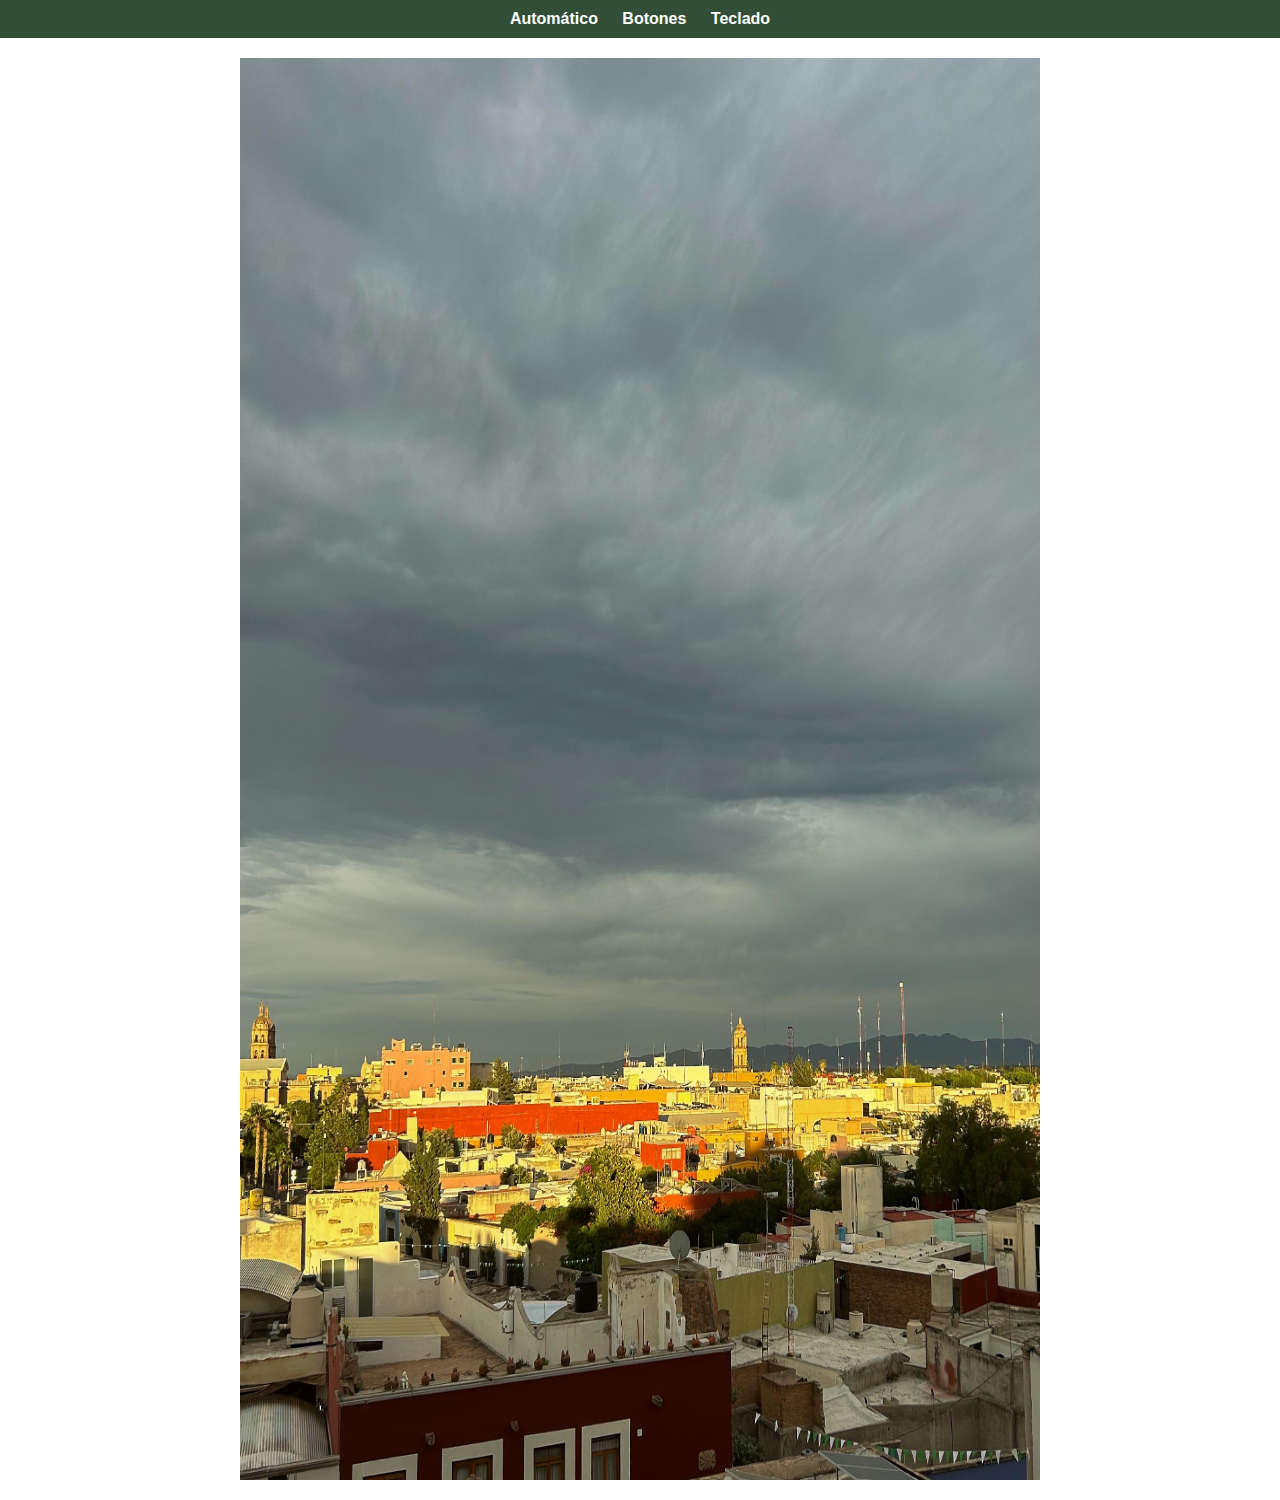
<file: index.html>
<!DOCTYPE html>

<!-- 
Autor: Fernando Agustin Ceniceros Quiñones 
Programa: index.html 
Lenguaje: Html5 
Fecha: 05/02/2025 
Lenguaje: html 
Version: 0.1 
Fuente: Local 
-->

<html lang="es">
<head>
  <meta charset="UTF-8">
  <meta name="viewport" content="width=device-width, initial-scale=1.0">
  <title>Carrusel - Automático</title>
  <link rel="stylesheet" href="styles.css">
</head>
<body>

  <!-- Menú de navegación -->
  <nav>
    <a href="index.html">Automático</a>
    <a href="botones.html">Botones</a>
    <a href="teclado.html">Teclado</a>
  </nav>

  <!-- Carrusel de imágenes -->
  <div class="carousel">
    <div class="carousel-images">
      <!-- Se generan 30 imágenes con nombres secuenciales -->
      <img src="imagen1.jpg" alt="Imagen 1">
      <img src="imagen2.jpg" alt="Imagen 2">
      <img src="imagen3.jpg" alt="Imagen 3">
      <img src="imagen4.jpg" alt="Imagen 4">
      <img src="imagen5.jpg" alt="Imagen 5">
      <img src="imagen6.jpg" alt="Imagen 6">
      <img src="imagen7.jpg" alt="Imagen 7">
      <img src="imagen8.jpg" alt="Imagen 8">
      <img src="imagen9.jpg" alt="Imagen 9">
      <img src="imagen10.jpg" alt="Imagen 10">
      <img src="imagen11.jpg" alt="Imagen 11">
      <img src="imagen12.jpg" alt="Imagen 12">
      <img src="imagen13.jpg" alt="Imagen 13">
      <img src="imagen14.jpg" alt="Imagen 14">
      <img src="imagen15.jpg" alt="Imagen 15">
      <img src="imagen16.jpg" alt="Imagen 16">
      <img src="imagen17.jpg" alt="Imagen 17">
      <img src="imagen18.jpg" alt="Imagen 18">
      <img src="imagen19.jpg" alt="Imagen 19">
      <img src="imagen20.jpg" alt="Imagen 20">
      <img src="imagen21.jpg" alt="Imagen 21">
      <img src="imagen22.jpg" alt="Imagen 22">
      <img src="imagen23.jpg" alt="Imagen 23">
      <img src="imagen24.jpg" alt="Imagen 24">
      <img src="imagen25.jpg" alt="Imagen 25">
      <img src="imagen26.jpg" alt="Imagen 26">
      <img src="imagen27.jpg" alt="Imagen 27">
      <img src="imagen28.jpg" alt="Imagen 28">
      <img src="imagen29.jpg" alt="Imagen 29">
      <img src="imagen30.jpg" alt="Imagen 30">
    </div>
  </div>

  <!-- Script para el cambio automático -->
  <script src="script-timer.js"></script>

</body>
</html>
</file>
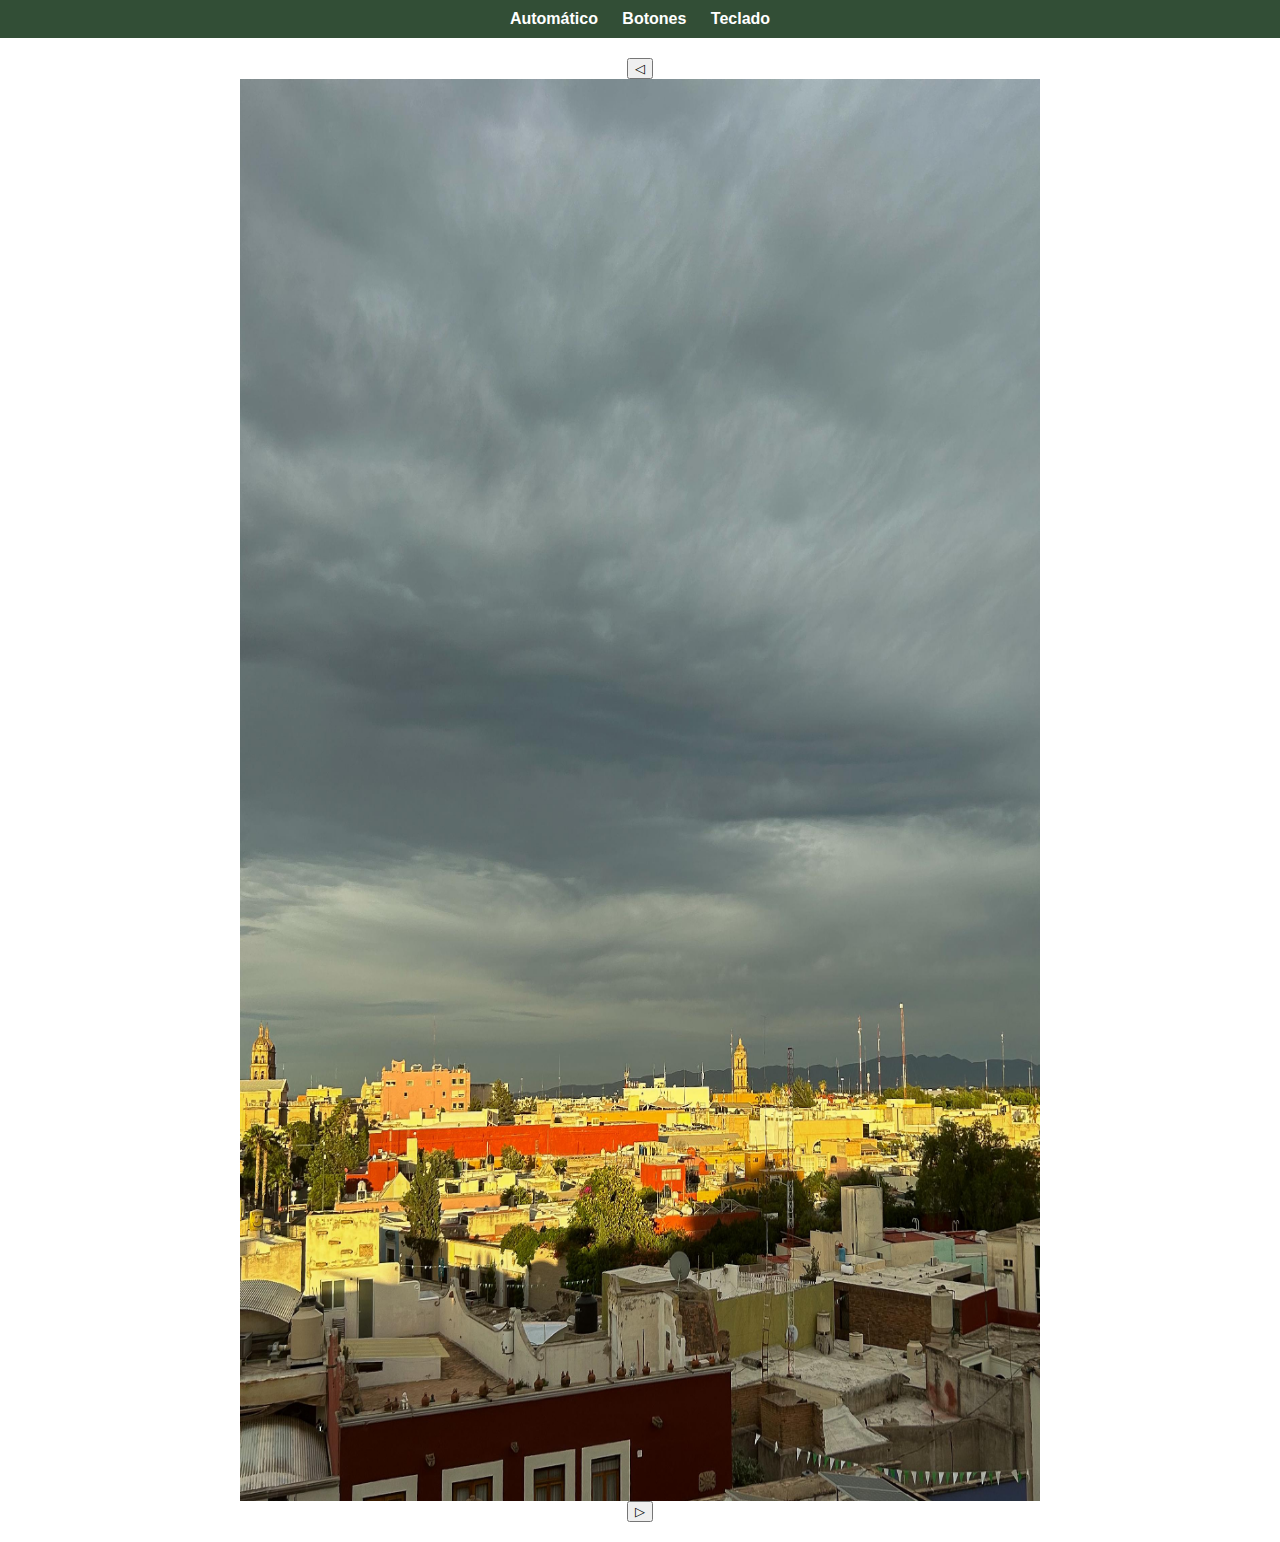
<file: botones.html>
<!DOCTYPE html>

<!-- 
Autor: Fernando Agustin Ceniceros Quiñones 
Programa: index.html 
Lenguaje: Html5 
Fecha: 05/02/2025 
Lenguaje: html 
Version: 0.1 
Fuente: Local 
-->

<html lang="es">
<head>
  <meta charset="UTF-8">
  <meta name="viewport" content="width=device-width, initial-scale=1.0">
  <title>Carrusel - Botones</title>
  <link rel="stylesheet" href="styles.css">
</head>
<body>

  <!-- Menú de navegación -->
  <nav>
    <a href="index.html">Automático</a>
    <a href="botones.html">Botones</a>
    <a href="teclado.html">Teclado</a>
  </nav>

  <!-- Carrusel con botones -->
  <div class="carousel">
    <button class="prev-btn">&#9665;</button>
    <div class="carousel-images">
      <!-- 30 imágenes -->
      <img src="imagen1.jpg" alt="Imagen 1">
      <img src="imagen2.jpg" alt="Imagen 2">
      <img src="imagen3.jpg" alt="Imagen 3">
      <img src="imagen4.jpg" alt="Imagen 4">
      <img src="imagen5.jpg" alt="Imagen 5">
      <img src="imagen6.jpg" alt="Imagen 6">
      <img src="imagen7.jpg" alt="Imagen 7">
      <img src="imagen8.jpg" alt="Imagen 8">
      <img src="imagen9.jpg" alt="Imagen 9">
      <img src="imagen10.jpg" alt="Imagen 10">
      <img src="imagen11.jpg" alt="Imagen 11">
      <img src="imagen12.jpg" alt="Imagen 12">
      <img src="imagen13.jpg" alt="Imagen 13">
      <img src="imagen14.jpg" alt="Imagen 14">
      <img src="imagen15.jpg" alt="Imagen 15">
      <img src="imagen16.jpg" alt="Imagen 16">
      <img src="imagen17.jpg" alt="Imagen 17">
      <img src="imagen18.jpg" alt="Imagen 18">
      <img src="imagen19.jpg" alt="Imagen 19">
      <img src="imagen20.jpg" alt="Imagen 20">
      <img src="imagen21.jpg" alt="Imagen 21">
      <img src="imagen22.jpg" alt="Imagen 22">
      <img src="imagen23.jpg" alt="Imagen 23">
      <img src="imagen24.jpg" alt="Imagen 24">
      <img src="imagen25.jpg" alt="Imagen 25">
      <img src="imagen26.jpg" alt="Imagen 26">
      <img src="imagen27.jpg" alt="Imagen 27">
      <img src="imagen28.jpg" alt="Imagen 28">
      <img src="imagen29.jpg" alt="Imagen 29">
      <img src="imagen30.jpg" alt="Imagen 30">
    </div>
    <button class="next-btn">&#9655;</button>
  </div>

  <script src="script-buttons.js"></script>

</body>
</html>
</file>
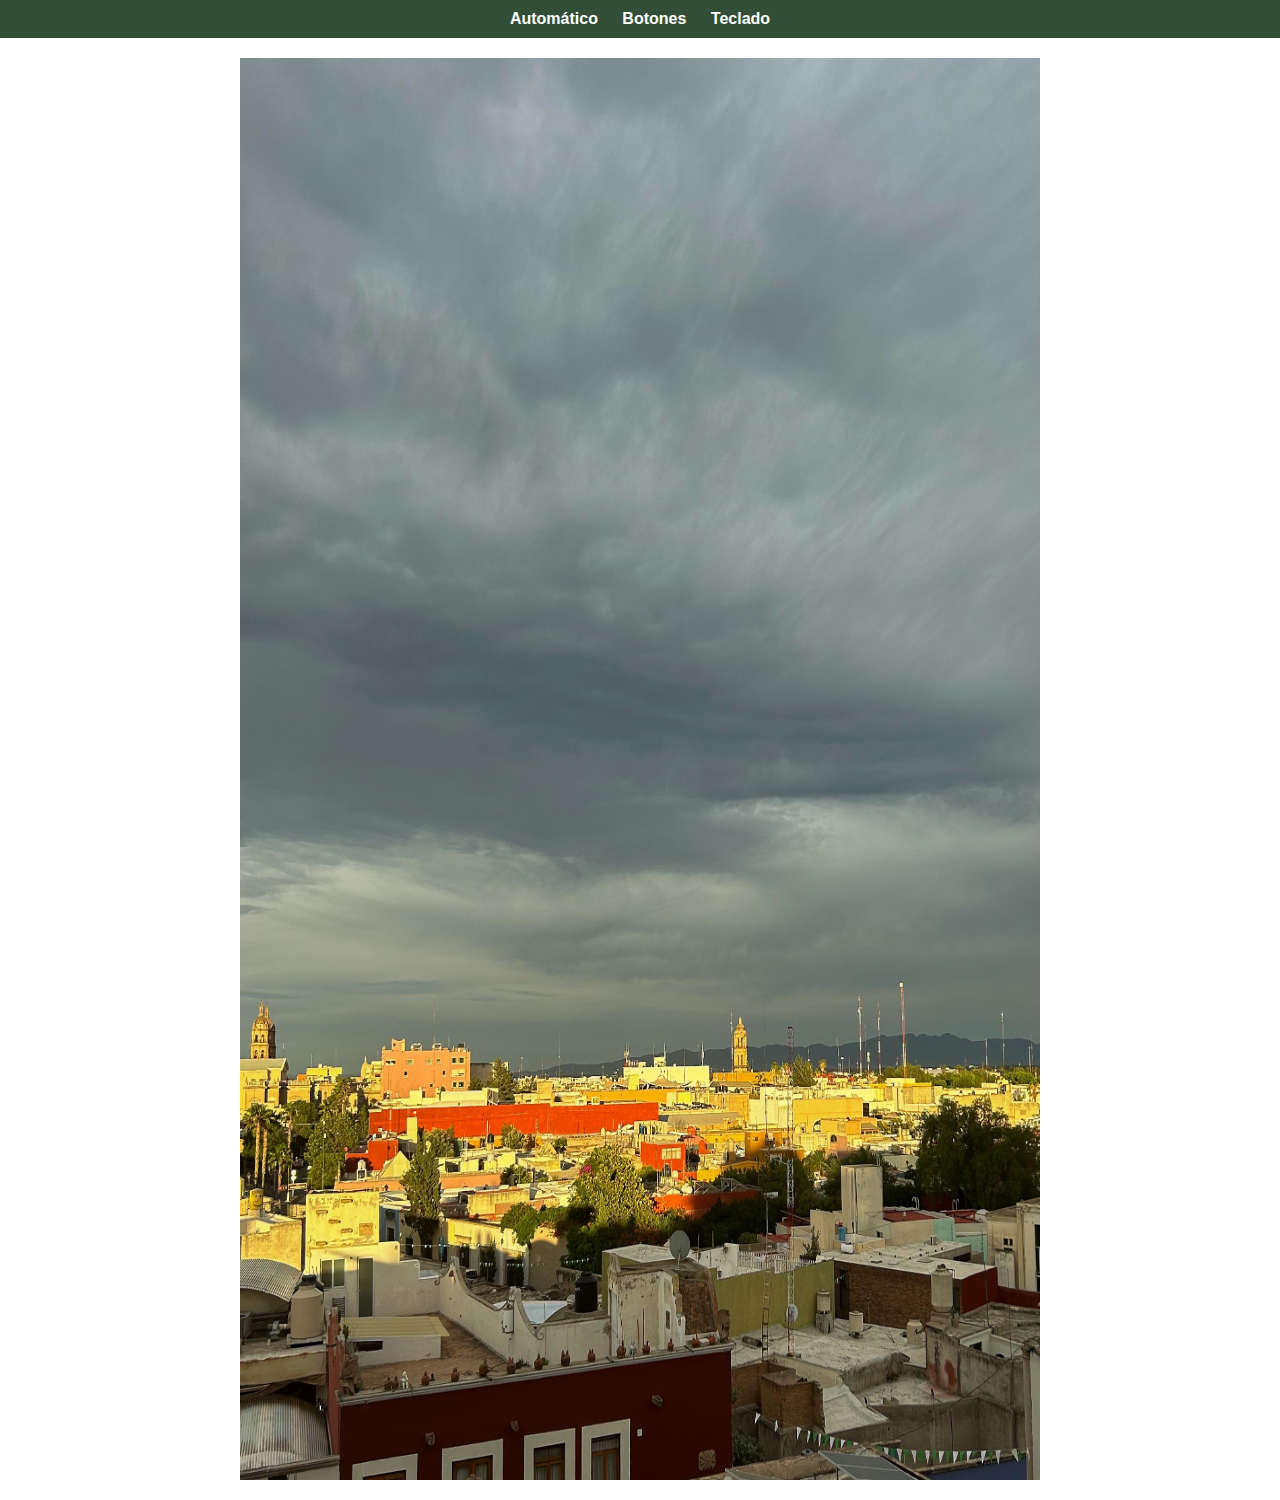
<file: teclado.html>
<!DOCTYPE html>

<!-- 
Autor: Fernando Agustin Ceniceros Quiñones 
Programa: index.html 
Lenguaje: Html5 
Fecha: 04/02/2025 
Lenguaje: html 
Version: 0.1 
Fuente: Local 
-->

<html lang="es">
<head>
  <meta charset="UTF-8">
  <meta name="viewport" content="width=device-width, initial-scale=1.0">
  <title>Carrusel - Teclado</title>
  <link rel="stylesheet" href="styles.css">
</head>
<body>

  <!-- Menú de navegación -->
  <nav>
    <a href="index.html">Automático</a>
    <a href="botones.html">Botones</a>
    <a href="teclado.html">Teclado</a>
  </nav>

  <!-- Carrusel de imágenes -->
  <div class="carousel">
    <div class="carousel-images">
      <!-- 30 imágenes -->
      <img src="imagen1.jpg" alt="Imagen 1">
      <img src="imagen2.jpg" alt="Imagen 2">
      <img src="imagen3.jpg" alt="Imagen 3">
      <img src="imagen4.jpg" alt="Imagen 4">
      <img src="imagen5.jpg" alt="Imagen 5">
      <img src="imagen6.jpg" alt="Imagen 6">
      <img src="imagen7.jpg" alt="Imagen 7">
      <img src="imagen8.jpg" alt="Imagen 8">
      <img src="imagen9.jpg" alt="Imagen 9">
      <img src="imagen10.jpg" alt="Imagen 10">
      <img src="imagen11.jpg" alt="Imagen 11">
      <img src="imagen12.jpg" alt="Imagen 12">
      <img src="imagen13.jpg" alt="Imagen 13">
      <img src="imagen14.jpg" alt="Imagen 14">
      <img src="imagen15.jpg" alt="Imagen 15">
      <img src="imagen16.jpg" alt="Imagen 16">
      <img src="imagen17.jpg" alt="Imagen 17">
      <img src="imagen18.jpg" alt="Imagen 18">
      <img src="imagen19.jpg" alt="Imagen 19">
      <img src="imagen20.jpg" alt="Imagen 20">
      <img src="imagen21.jpg" alt="Imagen 21">
      <img src="imagen22.jpg" alt="Imagen 22">
      <img src="imagen23.jpg" alt="Imagen 23">
      <img src="imagen24.jpg" alt="Imagen 24">
      <img src="imagen25.jpg" alt="Imagen 25">
      <img src="imagen26.jpg" alt="Imagen 26">
      <img src="imagen27.jpg" alt="Imagen 27">
      <img src="imagen28.jpg" alt="Imagen 28">
      <img src="imagen29.jpg" alt="Imagen 29">
      <img src="imagen30.jpg" alt="Imagen 30">
    </div>
  </div>

  <script src="script-keyboard.js"></script>

</body>
</html>
</file>
<file: styles.css>
/* Estilo general del cuerpo */
body {
  font-family: Arial, sans-serif;
  text-align: center;
  background-color: #ffffff;
  margin: 0;
}

/* Estilos del menú de navegación */
nav {
  background: #324e36;
  padding: 10px;
}

nav a {
  margin: 10px;
  text-decoration: none;
  color: white;
  font-weight: bold;
}

/* Contenedor del carrusel */
.carousel {
  overflow: hidden;
  width: 80%;
  max-width: 800px;
  position: relative;
  margin: 20px auto;
}

/* Contenedor de imágenes en fila */
.carousel-images {
  display: flex;
  transition: transform 0.5s ease-in-out;
}

/* Ajuste de tamaño de imágenes */
.carousel-images img {
  width: 100%;
  display: block;
}

/* Fernando Ceniceros */ 
/* 05/02/25 */ 
/* Diseño Web */ 
/* Universidad Autónoma de Durango*/
</file>
